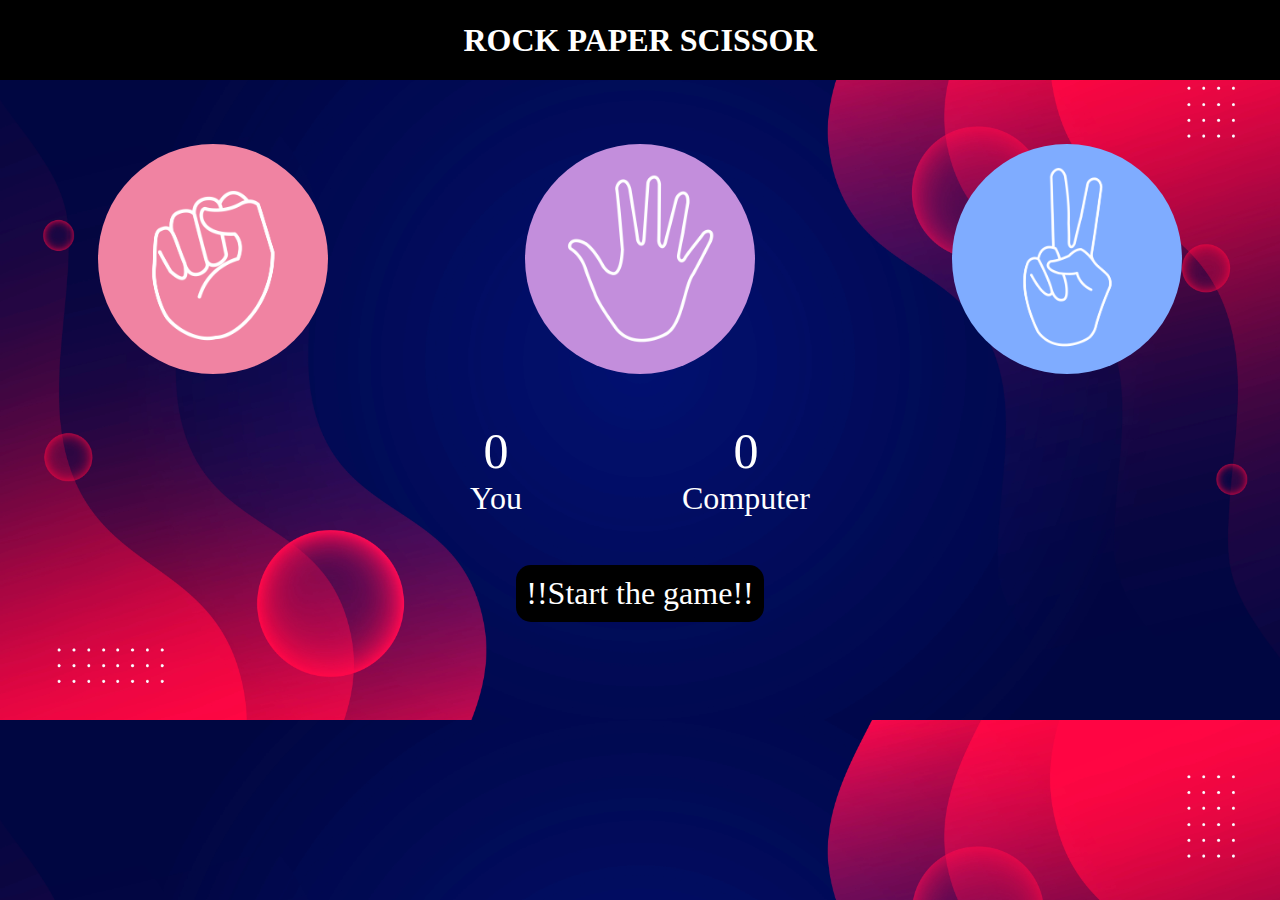
<file: index.html>
<!DOCTYPE html>
<html lang="en">
<head>
    <meta charset="UTF-8">
    <meta name="viewport" content="width=device-width, initial-scale=1.0">
    <title>Project1</title>
    <link rel="stylesheet" href="style.css">
</head>
<body>
    <div class="heading">
        <h1>ROCK PAPER SCISSOR</h1>
    </div>
    <div class="options">
        <div class="box" id="rock">
            <img src="rock.png" alt="">
        </div>
        <div class="box" id="paper">
            <img src="paper.png" alt="">
        </div>
        <div class="box" id="scissor">
            <img src="scissors.png" alt="">
        </div>
    </div>
    <div class="score">
        <div class="human">
            <p id="user-score">0</p>
            <p>You</p>
        </div>
        <div class="comp">
            <p id="comp-score">0</p>
            <p>Computer</p>
        </div>
    </div>
    <div class="msg">
        <p id="message">!!Start the game!!</p>
    </div>
    <script src="working.js"></script>
</body>
</html>
</file>
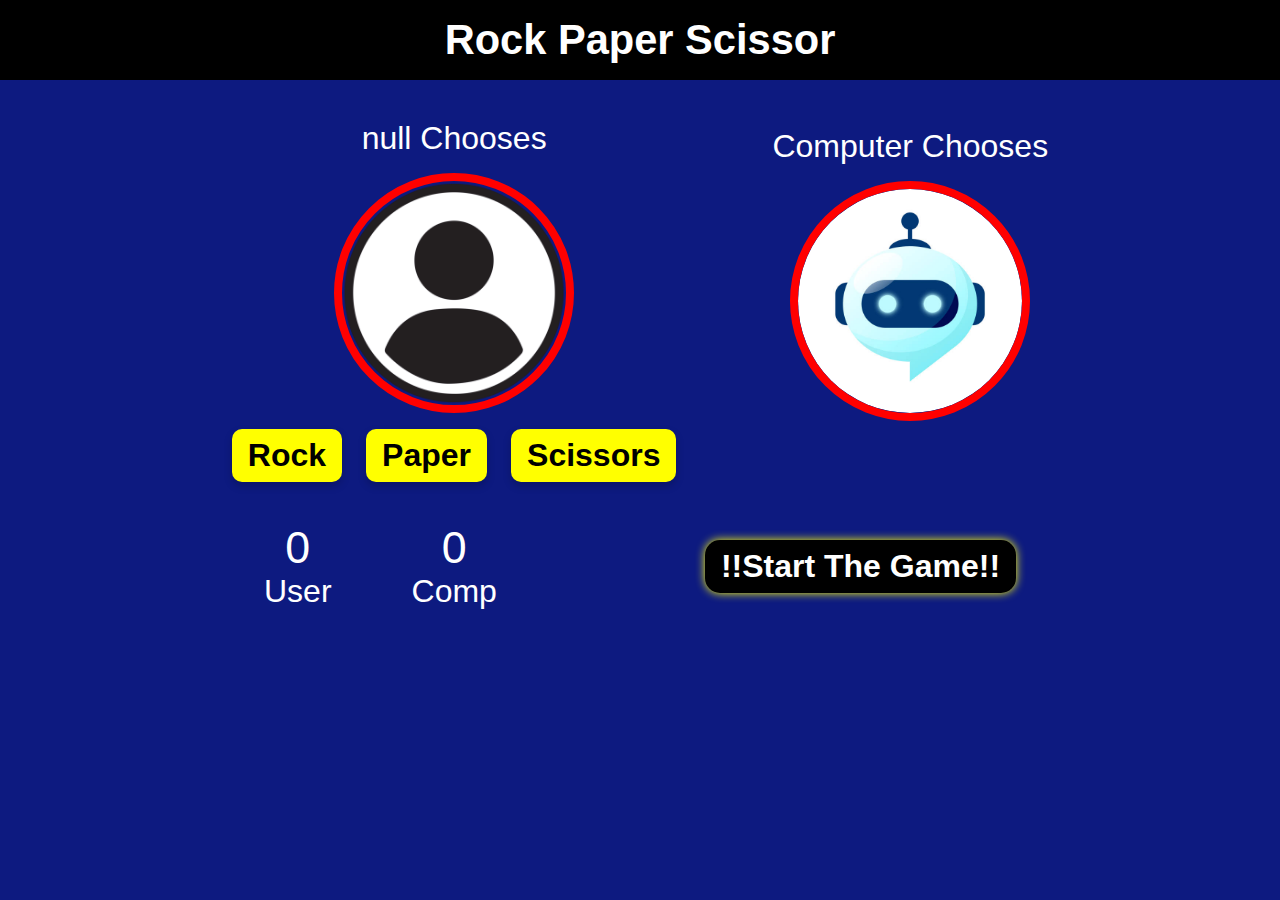
<file: RockPaperScissor.html>
<!DOCTYPE html>
<html lang="en">
<head>
    <meta charset="UTF-8">
    <meta name="viewport" content="width=device-width, initial-scale=1.0">
    <title>Rock Paper Scissor</title>
    <link rel="stylesheet" href="Styling.css">
</head>
<body>
    <header>
        <div class="heading">
            <h1>Rock Paper Scissor</h1>
        </div>
    </header>

    <main>
        <div class="game">
            <div class="user">
                <p id="ABCDE">User Chooses</p>
                <div class="box-work">
                    <img src="User.webp" alt="User Image" id="userbox">
                </div>
                <div class="options">
                    <p class="choices" id="Rock">Rock</p>
                    <p class="choices" id="Paper">Paper</p>
                    <p class="choices" id="Scissors">Scissors</p>
                </div>
            </div>

            <div class="comp">
                <p id="ABCD">Computer Chooses</p>
                <div class="box-work">
                    <img src="Bot.jpg" alt="Computer Image" id="compbox">
                </div>
                <div class="junk">hello</div>
            </div>
        </div>

        <div class="scorecard">
            <div class="user-score">
                <p class="UserScore">0</p>
                <p>User</p>
            </div>
            <div class="comp-score">
                <p class="CompScore">0</p>
                <p>Comp</p>
            </div>
            <p class="msg">!!Start The Game!!</p>
        </div>
    </main>

    <script src="Functioning.js"></script>
</body>
</html>
</file>
<file: style.css>
*{
    padding:0;
    margin:0;
    box-sizing: border-box;
}

body{
    background-image: url("BGtotal.webp");
    background-size: cover;
}

.heading{
    display: flex;
    justify-content: center;
    align-items: center;
    height: 5rem;
    background-color: black;
}

.heading h1{
    color: white;
}

.options{
    margin-top:4rem;
    display: flex;
    justify-content: space-around;
    align-items: center;
}

.box{
    height: 230px;
    width:230px;
    border-radius: 50%;
}

.box:hover{
    border:6px solid yellow;
    cursor: pointer;
}

.box img{
    width: 100%;
    height: 100%;
    border-radius: 50%;
    object-fit: cover;
}

.score{
    margin-top:3rem;
    font-size: 32px;
    color:white;
    display: flex;
    justify-content: center;
    align-items: center;
    gap:10rem;
}

.human,.comp{
    display: flex;
    flex-direction: column;
    justify-content: center;
    align-items: center;
}

#user-score,#comp-score{
    font-size: 50px;
}

.msg{
    margin-top:3rem ;
    font-size: 32px;
    color: white;
    display: flex;
    justify-content: center;
    align-items: center;
}

#message{
    background-color: black;
    padding:10px;
    border-radius: 15px;
}

@media (max-width: 768px) {
    .heading {
        height: 4rem;
    }

    .heading h1 {
        font-size: 1.5rem;
        text-align: center;
    }

    .options {
        flex-direction: column;
        gap: 2rem;
    }

    .box {
        height: 180px;
        width: 180px;
    }

    .score {
        flex-direction: column;
        gap: 2rem;
        font-size: 24px;
    }

    #user-score, #comp-score {
        font-size: 40px;
    }

    .msg {
        font-size: 24px;
        margin: 2rem 1rem;
        text-align: center;
    }

    #message {
        font-size: 18px;
        padding: 8px 12px;
    }
}

@media (max-width: 480px) {
    .box {
        height: 130px;
        width: 130px;
    }

    .heading h1 {
        font-size: 1.2rem;
    }

    .score {
        font-size: 20px;
        gap: 1.5rem;
    }

    #user-score, #comp-score {
        font-size: 30px;
    }

    .msg {
        font-size: 20px;
    }

    #message {
        font-size: 16px;
        padding: 6px 10px;
    }
}
</file>
<file: Styling.css>
* {
    margin: 0;
    padding: 0;
    box-sizing: border-box;
    color: white;
    transition: all 0.3s ease-in-out;
}

body {
    background-color: #0d1a80;
    font-family: 'Segoe UI', Tahoma, Geneva, Verdana, sans-serif;
}

/* ---------- Header ---------- */
.heading {
    display: flex;
    justify-content: center;
    align-items: center;
    height: 5rem;
    width: 100%;
    background-color: black;
    font-size: 1.3rem;
    animation: fadeIn 1s ease forwards;
}

/* ---------- Game Area ---------- */
.game {
    position: relative;
    display: flex;
    justify-content: center;
    align-items: center;
    gap: 6rem;
    font-size: 2rem;
    top: 2.5rem;
    animation: slideUp 1s ease forwards;
}

.user, .comp {
    display: flex;
    flex-direction: column;
    justify-content: center;
    align-items: center;
    gap: 1rem;
}

.box-work {
    height: 15rem;
    width: 15rem;
    border-radius: 50%;
    border: 8px red solid;
    overflow: hidden;
    animation: popIn 0.6s ease;
}

.box-work img {
    width: 100%;
    height: 100%;
    object-fit: cover;
    border-radius: 50%;
}

/* ---------- Options ---------- */
.options {
    display: flex;
    justify-content: center;
    align-items: center;
    gap: 1.5rem;
    flex-wrap: wrap;
}

.choices {
    padding: 8px 16px;
    border-radius: 10px;
    color: black;
    background-color: yellow;
    font-weight: bold;
    box-shadow: 0 4px 8px rgba(0, 0, 0, 0.2);
}

.choices:hover {
    cursor: pointer;
    background-color: gold;
    transform: scale(1.05);
}

.choices:active {
    transform: scale(0.95);
}

/* ---------- Scorecard ---------- */
.scorecard {
    position: relative;
    display: flex;
    justify-content: center;
    align-items: center;
    top: 5rem;
    gap: 5rem;
    font-size: 2rem;
}

.user-score, .comp-score {
    display: flex;
    flex-direction: column;
    justify-content: center;
    align-items: center;
}

.UserScore, .CompScore {
    font-size: 2.8rem;
    animation: bounce 1s infinite alternate ease-in-out;
}

.msg {
    padding: 8px 16px;
    border-radius: 15px;
    background-color: black;
    margin-left: 8rem;
    font-weight: bold;
    box-shadow: 0 0 10px yellow;
}

/* ---------- Invisible Placeholder ---------- */
.junk {
    visibility: hidden;
}

/* ---------- Animations ---------- */
@keyframes popIn {
    from {
        transform: scale(0.5);
        opacity: 0;
    }
    to {
        transform: scale(1);
        opacity: 1;
    }
}

@keyframes fadeIn {
    from {
        opacity: 0;
        transform: translateY(-20px);
    }
    to {
        opacity: 1;
        transform: translateY(0);
    }
}

@keyframes slideUp {
    from {
        opacity: 0;
        transform: translateY(40px);
    }
    to {
        opacity: 1;
        transform: translateY(0);
    }
}

@keyframes bounce {
    0% {
        transform: translateY(0);
    }
    100% {
        transform: translateY(-5px);
    }
}

/* ---------- Responsive for Mobile ---------- */
@media (max-width: 768px) {
    .heading {
        font-size: 1rem;
        height: 4rem;
        text-align: center;
    }

    .game {
        flex-direction: column;
        gap: 2.5rem;
        top: 3.5rem;
        font-size: 1.3rem;
    }

    .user, .comp {
        flex-direction: column;
        justify-content: center;
        align-items: center;
    }

    .box-work {
        height: 6rem;
        width: 6rem;
        border: 4px solid red;
    }

    .options {
        gap: 1rem;
        margin-top: 1rem;
    }

    .choices {
        font-size: 1.2rem;
        padding: 6px 12px;
    }

    .scorecard {
        top: 2.5rem;
        gap: 2rem;
        font-size: 1.3rem;
    }

    .UserScore, .CompScore {
        font-size: 2rem;
    }

    .msg {
        margin-left: 0;
        text-align: center;
        font-size: 1.1rem;
        margin-top: 1rem;
    }
}
</file>
